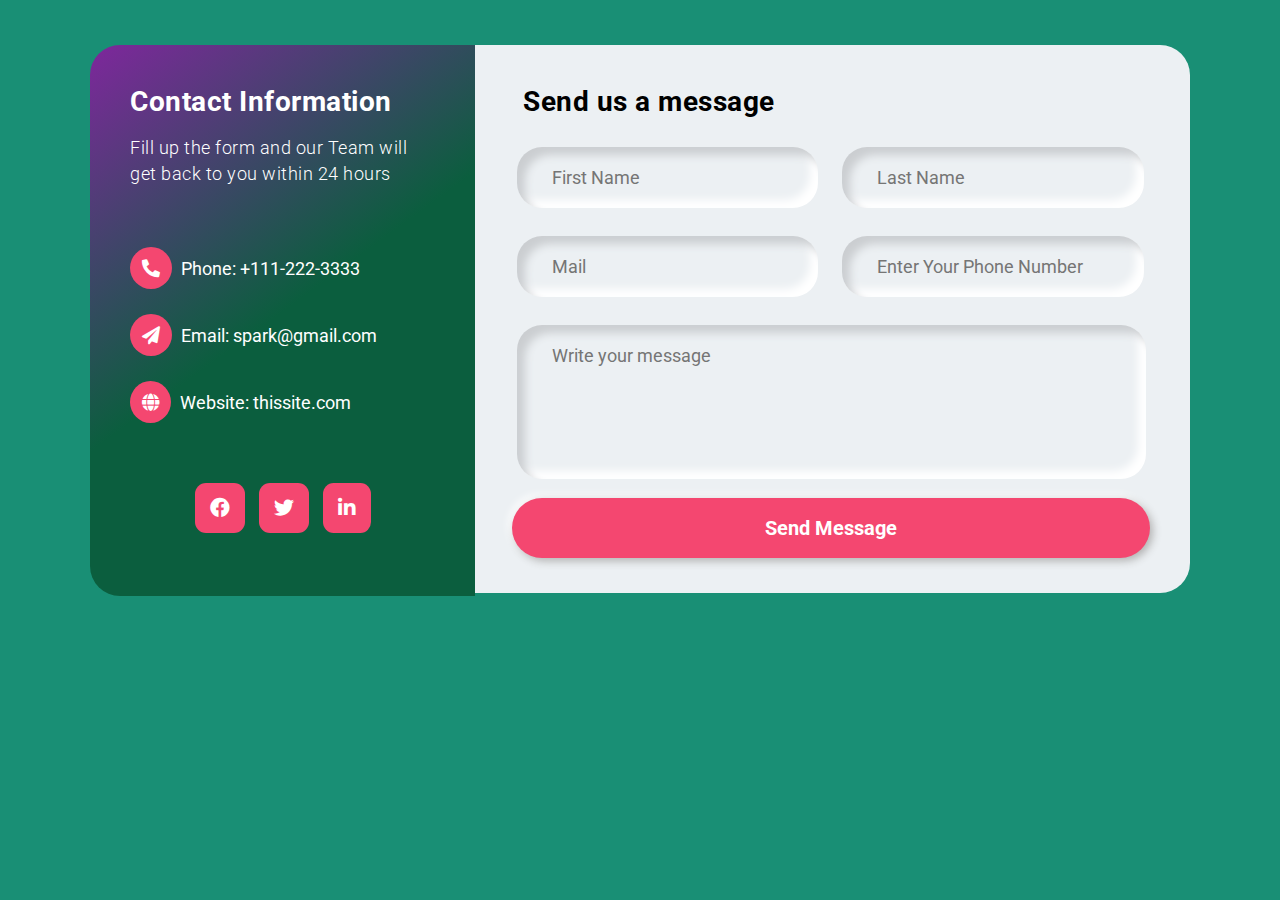
<file: contact.html>
<!DOCTYPE html>
<html lang="en">
<head>
    <meta charset="UTF-8">
    <meta http-equiv="X-UA-Compatible" content="IE=edge">
    <meta name="viewport" content="width=device-width, initial-scale=1.0">
    <title>Contact Us Page </title>
    <link rel="stylesheet" href="https://fonts.googleapis.com/css2?family=Roboto:wght@300;400;500;700&display=swap">
    <!-- Font Awesome CDN -->
    <link rel="stylesheet" href="https://use.fontawesome.com/releases/v5.15.4/css/all.css">
    <link rel="stylesheet" href="contact2.css">
</head>
<body>
    <section id="section-wrapper">
        <div class="box-wrapper">
            <div class="info-wrap">
                <h2 class="info-title">Contact Information</h2>
                <h3 class="info-sub-title">Fill up the form and our Team will get back to you within 24 hours</h3>
                <ul class="info-details">
                    <li>
                        <i class="fas fa-phone-alt"></i>
                        <span>Phone:</span> <a href="tel:+111-222-3333">+111-222-3333</a>
                    </li>
                    <li>
                        <i class="fas fa-paper-plane"></i>
                        <span>Email:</span> <a href="mailto:spark@gmail.com">spark@gmail.com </a>
                    </li>
                    <li>
                        <i class="fas fa-globe"></i>
                        <span>Website:</span> <a href="#">thissite.com</a>
                    </li>
                </ul>
                <ul class="social-icons">
                    <li><a href="#"><i class="fab fa-facebook"></i></a></li>
                    <li><a href="#"><i class="fab fa-twitter"></i></a></li>
                    <li><a href="#"><i class="fab fa-linkedin-in"></i></a></li>
                </ul>
            </div>
            <div class="form-wrap">
                <form name="bookform" action="#" method="POST" onsubmit="return myfun() ">
                    <h2 class="form-title">Send us a message</h2>
                    <div class="form-fields">
                        <div class="form-group">
                            <input type="text" class="fname" placeholder="First Name">
                        </div>
                        <div class="form-group">
                            <input type="text" class="lname" placeholder="Last Name">
                        </div>
                        <div class="form-group">
                            <input type="email" class="email" placeholder="Mail">
                        </div>
                        <div class="form-group">
                            <input type="number" name="Phone-Number" placeholder="Enter Your Phone Number" class="number">
                        </div>
                        <div class="form-group">
                            <textarea name="message" id="" placeholder="Write your message"></textarea>
                        </div>
                    </div>
                    <input type="submit" value="Send Message" class="submit-button">
                </form>
            </div>
        </div>
    </section>
</body>
</html>
</file>
<file: contact2.css>
*{
    padding: 0;
    margin: 0;
    box-sizing: border-box;
}
body{
    background-color: rgb(25, 143, 117);
}
body, input,textarea, a{
    font-family: 'Roboto', sans-serif;
}
#section-wrapper{
    width: 100%;
    padding: 10px;
}
.box-wrapper{
    position: relative;
    display: table;
    width:1100px;
    margin:auto;
    margin-top:35px;
    border-radius: 30px;
}
.info-wrap{
    width:35%;
    height: 551px;
    padding: 40px;
    float: left;
    display: block;
    border-radius: 30px 0px 0px 30px;
    background: linear-gradient(144deg, rgba(126,39,156,1) 0%, rgb(11, 94, 62) 49%);
    color: #fff;
}
.info-title{
    text-align: left;
    font-size: 28px;
    letter-spacing: 0.5px;
}
.info-sub-title{
    font-size: 18px;
    font-weight: 300;
    margin-top: 17px;
    letter-spacing: 0.5px;
    line-height: 26px;
}
.info-details {
    list-style: none;
    margin: 60px 0px;
}
.info-details li {
    margin-top: 25px;
    font-size: 18px;
    color: #fff;
}
.info-details li i {
    background: #F44770;
    padding: 12px;
    border-radius: 50%;
    margin-right: 5px;
}
.info-details li a {
    color: #fff;
    text-decoration: none;
}
.info-details li a:hover {
    color: #F44770;
}
.social-icons {
    list-style: none;
    text-align: center;
    margin: 20px 0px;
}
.social-icons li {
    display: inline-block;
}
.social-icons li i {
    background: #F44770;
    color: #fff;
    padding: 15px;
    font-size: 20px;
    border-radius: 22%;
    margin: 0px 5px;
    cursor: pointer;
    transition: all .5s;
}
.social-icons li i:hover {
    background: #fff;
    color: #000000;
}
.form-wrap{
    width:65%;
    float: right;
    padding:40px 25px 35px 25px;
    border-radius: 0px 30px 30px 0px;
    background: #ecf0f3;
}
.form-title{
    text-align: left;
    margin-left: 23px;
    font-size: 28px;
    letter-spacing: 0.5px;
}
.form-fields{
    display: table;
    width: 100%;
    padding: 15px 5px 5px 5px;
}
.form-fields input,
.form-fields textarea{
    border: none;
    outline:none;
    background: none;
    font-size: 18px;
    color:#555;
    padding: 20px 10px 20px 5px;
    width:100%
}
.form-fields textarea{
    height: 150px;
    resize: none;
}
.form-group{
    width: 46%;
    float: left;
    padding: 0px 30px;
    margin: 14px 12px;
    border-radius: 25px;
    box-shadow: inset 8px 8px 8px #cbced1, inset -8px -8px 8px #ffffff;
}
.form-fields .form-group:last-child {
    width: 96%;
}
.submit-button{
    width: 96%;
    height: 60px;
    margin: 0px 12px;
    border-radius: 30px;
    font-size: 20px;;
    font-weight: 700;
    outline: none;
    border:none;
    cursor: pointer;
    color:#fff;
    text-align: center;
    background: #F44770;
    box-shadow: 3px 3px 8px #b1b1b1, -3px -3px 8px #ffffff;
    transition: .5s;
}
.submit-button:hover{
    background: rgb(172, 172, 80);
}


/* Responsive css */

@media only screen and (max-width: 767px) {
    .box-wrapper{
        width: 100%;
    }
    .info-wrap,
    .form-wrap{
        width: 100%;
        height: inherit;
        float: none;  
    }
    .info-wrap{
        border-radius: 30px 30px 0px 0px;
    }
    .form-wrap{
        border-radius: 0px 0px 30px 30px;
    }
    .form-group{
        width: 100%;
        float: none;
        margin: 25px 0px;
    }
    .form-fields .form-group:last-child, 
    .submit-button{
        width: 100%;
    }
    .submit-button{
        margin: 10px 0px;
    }
   
}
</file>
